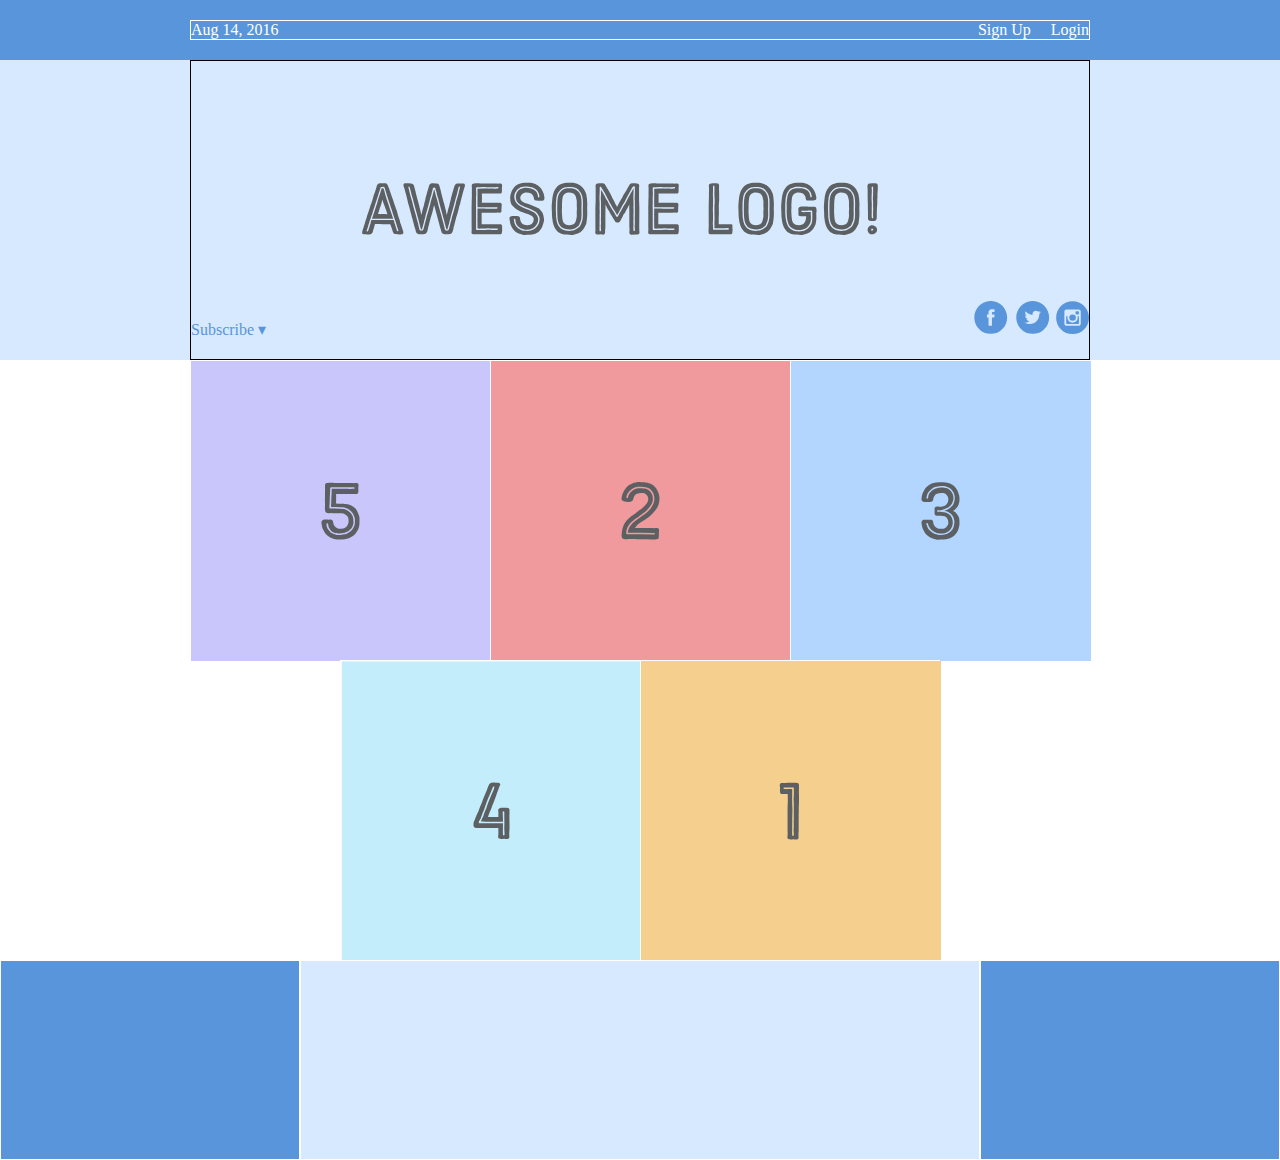
<file: Flex Training/index.html>
<!DOCTYPE html>
<html lang="en">
<head>
    <meta charset="UTF-8">
    <meta name="viewport" content="width=device-width, initial-scale=1.0">
    <link rel="stylesheet" href="style.css"/>
    <title>Flexbox</title>
</head>
<body>

  <div class="menu-container">
      <div class="menu">
          <div class="date">Aug 14, 2016</div>
          <div class="links">
              <div class="signup">Sign Up</div>
              <div class="login">Login</div>
          </div>
      </div>
  </div>

  <div class='header-container'>
      <div class='header'>
        <div class='subscribe'>Subscribe &#9662;</div>
        <div class='logo'><img src='images/awesome-logo.svg'/></div>
        <div class='social'><img src='images/social-icons.svg'/></div>
      </div>
  </div>

  <div class='photo-grid-container'>
      <div class='photo-grid'>
        <div class='photo-grid-item first-item'>
          <img src='images/one.svg'/>
        </div>
        <div class='photo-grid-item'>
          <img src='images/two.svg'/>
        </div>
        <div class='photo-grid-item'>
          <img src='images/three.svg'/>
        </div>
        <div class='photo-grid-item'>
          <img src='images/four.svg'/>
        </div>
        <div class='photo-grid-item last-item'>
          <img src='images/five.svg'/>
        </div>
      </div>
  </div>

  <div class='footer'>
      <div class='footer-item footer-one'></div>
      <div class='footer-item footer-two'></div>
      <div class='footer-item footer-three'></div>
  </div>
    
</body>
</html>
</file>
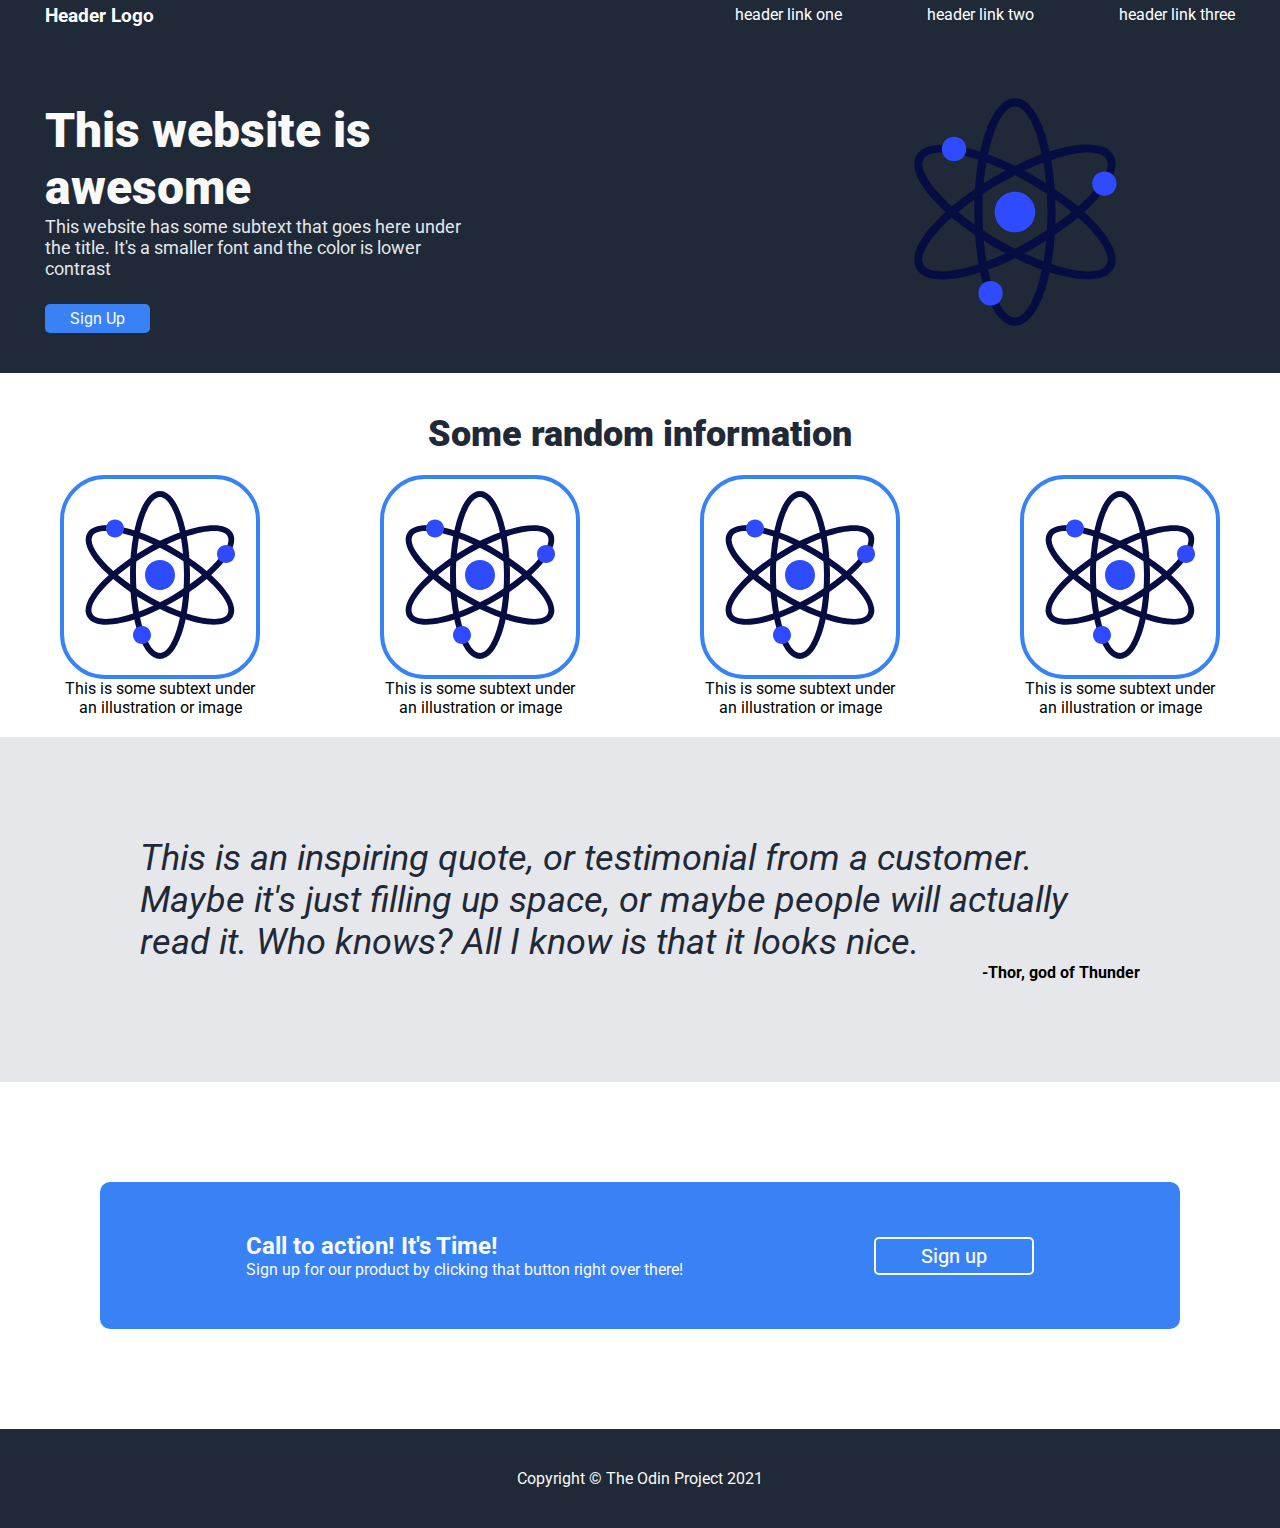
<file: Landing Page/index.html>
<!DOCTYPE html>
<html lang="en">
<head>
    <meta charset="UTF-8">
    <meta name="viewport" content="width=device-width, initial-scale=1.0">
    <link rel="stylesheet" href="style.css">

    <!-- Fonts -->
    <link rel="preconnect" href="https://fonts.googleapis.com">
    <link rel="preconnect" href="https://fonts.gstatic.com" crossorigin>
    <link href="https://fonts.googleapis.com/css2?family=Poppins:ital,wght@0,100;0,200;0,300;0,400;0,500;0,600;0,700;0,800;0,900;1,100;1,200;1,300;1,400;1,500;1,600;1,700;1,800;1,900&family=Roboto:ital,wght@0,100;0,300;0,400;0,500;0,700;0,900;1,100;1,300;1,400;1,500;1,700;1,900&display=swap" rel="stylesheet">

    <title>Landing Page</title>    
</head>
<body>
    <div class="main-wrapper">
        <div class="header-wrapper">
            <div class="header-container">
                <div class="header-navbar">
                    <div class="header-logo"><h3>Header Logo</h3></div>
                    <div class="links">
                        <div class="link-one">header link one</div>
                        <div class="link-two">header link two</div>
                        <div class="link-three">header link three</div>
                    </div>
                </div>
                <div class="header-content">
                    <div class="header-text">
                        <h1>This website is awesome</h1>
                        <p>This website has some subtext that goes here under the title.
                            It's a smaller font and the color is lower contrast
                        </p>
                        <div class="button"><button>Sign Up</button></div>
                    </div>
                    
                    <div class="header-image">
                        <img src="/Landing Page/img/genetic-data-svgrepo-com.svg" alt="Blue Genetic Image">
                    </div>
            
                </div>
            </div>
        </div>

        <div class="body-wrapper">
            <div class="body-container">
                <div class="body-text">
                    <h2>Some random information</h2>
                </div>
                <div class="illustration">
                    <div class="image-text-wrapper">
                        <div class="image-one">
                            <img src="img/genetic-data-svgrepo-com.svg" alt="Genetic Image">
                        </div>
                        <div class="text-one">
                            <p>This is some subtext under an illustration or image</p>
                        </div>
                    </div>
                    <div class="image-text-wrapper">
                        <div class="image-one">
                            <img src="img/genetic-data-svgrepo-com.svg" alt="Genetic Image">
                        </div>
                        <div class="text-one">
                            <p>This is some subtext under an illustration or image</p>
                        </div>
                    </div>
                    <div class="image-text-wrapper">
                        <div class="image-one">
                            <img src="img/genetic-data-svgrepo-com.svg" alt="Genetic Image">
                        </div>
                        <div class="text-one">
                            <p>This is some subtext under an illustration or image</p>
                        </div>
                    </div>
                    <div class="image-text-wrapper">
                        <div class="image-one">
                            <img src="img/genetic-data-svgrepo-com.svg" alt="Genetic Image">
                        </div>
                        <div class="text-one">
                            <p>This is some subtext under an illustration or image</p>
                        </div>
                    </div>
                </div>
            </div>
        </div>

        <div class="quote-wrapper">
            <div class="quote-container">
                <div class="quote-text">
                    <p><em>This is an inspiring quote, or testimonial from a customer.
                        Maybe it's just filling up space, or maybe people will actually read it.
                        Who knows? All I know is that it looks nice.
                    </em></p>
                </div>
                <div class="quote-writer">
                    <p>-Thor, god of Thunder</p>
                </div>
            </div>
 
        </div>

        <div class="cta-wrapper">
            <div class="cta-container">
                <div class="cta-text">
                    <h2>Call to action! It's Time!</h2>
                    <p>Sign up for our product by clicking that button right over there! </p>
                </div>
                <div class="cta-button">
                    <button>Sign up</button>
                </div>
            </div>
        </div>

        <div class="footer-wrapper">
            <div class="footer-container">
                <div class="footer-text">
                    <p>Copyright &copy; The Odin Project 2021</p>
                </div>
            </div>
        </div>

    </div>
</body>
</html>
</file>
<file: Flex Training/style.css>
* {
    margin: 0;
    padding: 0;
    box-sizing: border-box;
}

.menu-container{
    color: #fff;
    background-color: #5995DA;
    padding: 20px 0; /* top-bottom right-left*/
    display: flex;
    justify-content: center;
}

.menu {
    border: 1px solid #fff;  /* For debugging */
    width: 900px;
    display: flex;
    justify-content: space-between;
}

.links {
    /* border: 1px solid #fff; */
    display: flex;
    justify-content: flex-end;
}

.login {
    margin-left: 20px;
}

.header-container {
    color: #5995DA;
    background-color: #D6E9FE;
    display: flex;
    justify-content: center;
}

.header {
    border: 1px solid black;
    width: 900px;
    height: 300px;
    display: flex;
    justify-content: space-between;
    /* align-items: stretch; */
    align-items: center;
}

/* .social,
.logo,
.subscribe {
  border: 1px solid #5995DA;
} */

.photo-grid-container {
    display: flex;
    justify-content: center;
}

.photo-grid {
    width: 900px;
    display: flex;
    justify-content: center;
    flex-wrap: wrap;
    flex-direction: row;
    align-items: center;
}

.photo-grid-item {
    border: 1px solid #fff;
    width: 300px;
    height: 300px;
}

.first-item {
    order: 1;
}
  
.last-item {
    order: -1;
}

.social,
.subscribe {
  align-self: flex-end;
  margin-bottom: 20px;
}

.footer {
    display: flex;
    justify-content: space-between;
}

.footer-item {
    border: 1px solid #fff;
    background-color: #D6E9FE;
    height: 200px;
    flex: 1;
}

.footer-one,
.footer-three {
  background-color: #5995DA;
  flex: initial;
  width: 300px;
}
</file>
<file: Landing Page/style.css>
* {
    margin: 0;
    padding: 0;
    box-sizing: border-box;
    font-family: "Roboto", sans-serif;
    box-sizing: border-box;
}

/* .main-wrapper {

} */

.header-wrapper {
    display: flex;
    justify-content: center;
    background-color: #1f2937;
    color: white;
}

.header-container, .body-container {
    width: 1200px;
    /* flex-direction: column; */
}

.header-navbar {
    display: flex;
    width: 1200px;
    justify-content: space-between;
    padding: 5px;
}

.links {
    width: 500px;
    display: flex;
    justify-content: space-between;
}

.header-content {
    display: flex;
    margin-top: 30px;
    justify-content: space-between;
}

.header-text {
    padding: 40px 5px;
    width: 450px;

    h1 {
      font-size: 48px;
      color: #F9FAF8;
      font-weight: 900;  
    }

    p {
        font-size: 18px;
        color: #e5e7eb;
    }
}

.header-image {
    width: 450px;
    height: 300px;
    padding: 20px 5px;
    overflow: hidden;

    img {
        width: 100%; 
        height: 100%; 
        object-fit: contain;
    }
}

.button {
    margin-top: 25px;
    
    button {
        background-color: #3882f6; /* Green */
        border: none;
        color: #F9FAF8;
        padding: 5px 25px;
        text-align: center;
        text-decoration: none;
        display: inline-block;
        font-size: 16px;
        border-radius: 5px;
    }

    button:hover{
        cursor: pointer;
    }
}

.body-wrapper, .body-text {
    padding-top: 20px;
    display: flex;
    justify-content: center;
}

.body-text {
    h2 {
        font-size: 36px;
        color: #1f2937;
        font-weight: 900;
    }
}

.illustration {
    padding: 20px;
    display: flex;
    justify-content: space-between;
}

.image-text-wrapper{
    width: 200px;
    justify-content: center;
}

.image-one {
    border: 4px solid #3882f6;
    border-radius: 45px;

    img {
        object-fit: contain;
        width: 100%;
        height: 100%;
    }
}

.text-one{
    text-align: center;
}

.quote-wrapper {
    display: flex;
    background-color: #e5e7eb;
    justify-content: center;
}

.quote-container {
    width: 1200px;
    padding: 100px;
}

.quote-text {
    color: #1f2937;
    font-style: italic;
    font-size: 36px;
}

.quote-writer {
    display: flex;
    justify-content: flex-end;
    font-weight: bold;
}

.cta-wrapper {
    display: flex;
    justify-content: center;
    padding: 100px
}

.cta-container {
    background-color: #3882f6;
    padding: 50px;
    border-radius: 10px;
    width: 1200px;
    display: flex;
    justify-content: space-around;
    color: #F9FAF8;
}

.cta-button {
    display: flex;
    align-items: center;

    button {
        background-color: #3882f6; /* Green */
        border: 2px solid #F9FAF8;
        color: #F9FAF8;
        padding: 5px 45px;
        text-align: center;
        text-decoration: none;
        display: inline-block;
        font-size: 20px;
        font-weight: 450;
        border-radius: 5px;
    }

    button:hover{
        cursor: pointer;
    }
}


.footer-wrapper {
    background-color: #1f2937;
    display: flex;
    justify-content: center;
    padding: 40px;
    color: #F9FAF8
}
</file>
